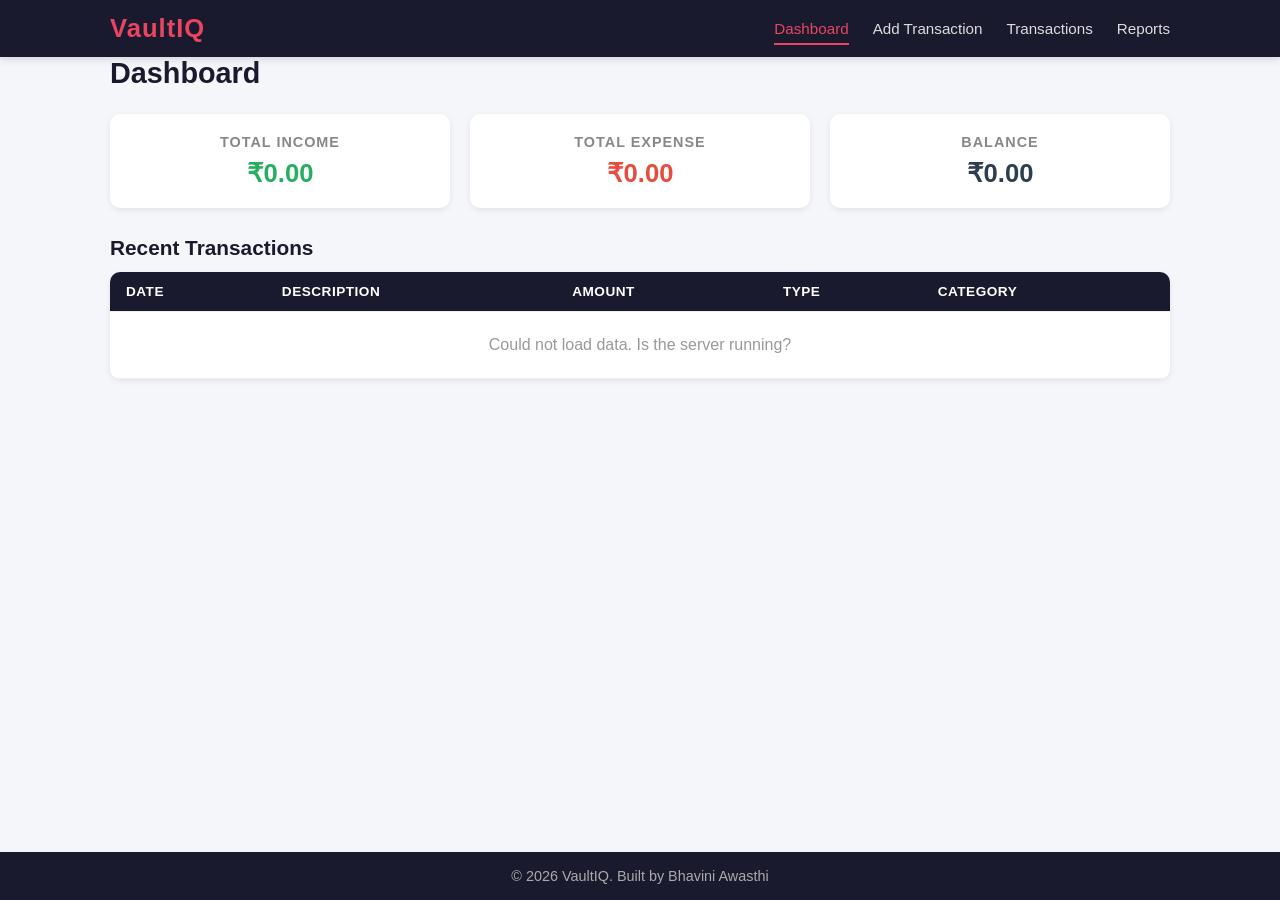
<file: target/classes/static/index.html>
<!DOCTYPE html>
<html lang="en">
<head>
    <meta charset="UTF-8">
    <meta name="viewport" content="width=device-width, initial-scale=1.0">
    <title>VaultIQ - Dashboard</title>
    <link rel="stylesheet" href="css/style.css">
</head>
<body>
    <nav class="navbar">
        <div class="container nav-container">
            <a href="index.html" class="logo">VaultIQ</a>
            <ul class="nav-links">
                <li><a href="index.html" class="active">Dashboard</a></li>
                <li><a href="add-transaction.html">Add Transaction</a></li>
                <li><a href="transactions.html">Transactions</a></li>
                <li><a href="reports.html">Reports</a></li>
            </ul>
        </div>
    </nav>

    <main class="container">
        <h1>Dashboard</h1>

        <div class="summary-cards">
            <div class="card card-income">
                <h3>Total Income</h3>
                <p id="totalIncome">₹0.00</p>
            </div>
            <div class="card card-expense">
                <h3>Total Expense</h3>
                <p id="totalExpense">₹0.00</p>
            </div>
            <div class="card card-balance">
                <h3>Balance</h3>
                <p id="balance">₹0.00</p>
            </div>
        </div>

        <section class="recent-transactions">
            <h2>Recent Transactions</h2>
            <table>
                <thead>
                    <tr>
                        <th>Date</th>
                        <th>Description</th>
                        <th>Amount</th>
                        <th>Type</th>
                        <th>Category</th>
                    </tr>
                </thead>
                <tbody id="recentTbody">
                    <tr><td colspan="5" class="text-center">No transactions yet.</td></tr>
                </tbody>
            </table>
        </section>
    </main>

    <footer>
        <div class="container">
            <p>&copy; 2026 VaultIQ. Built by Bhavini Awasthi</p>
        </div>
    </footer>

    <script src="js/app.js"></script>
    <script>loadDashboard();</script>
</body>
</html>
</file>
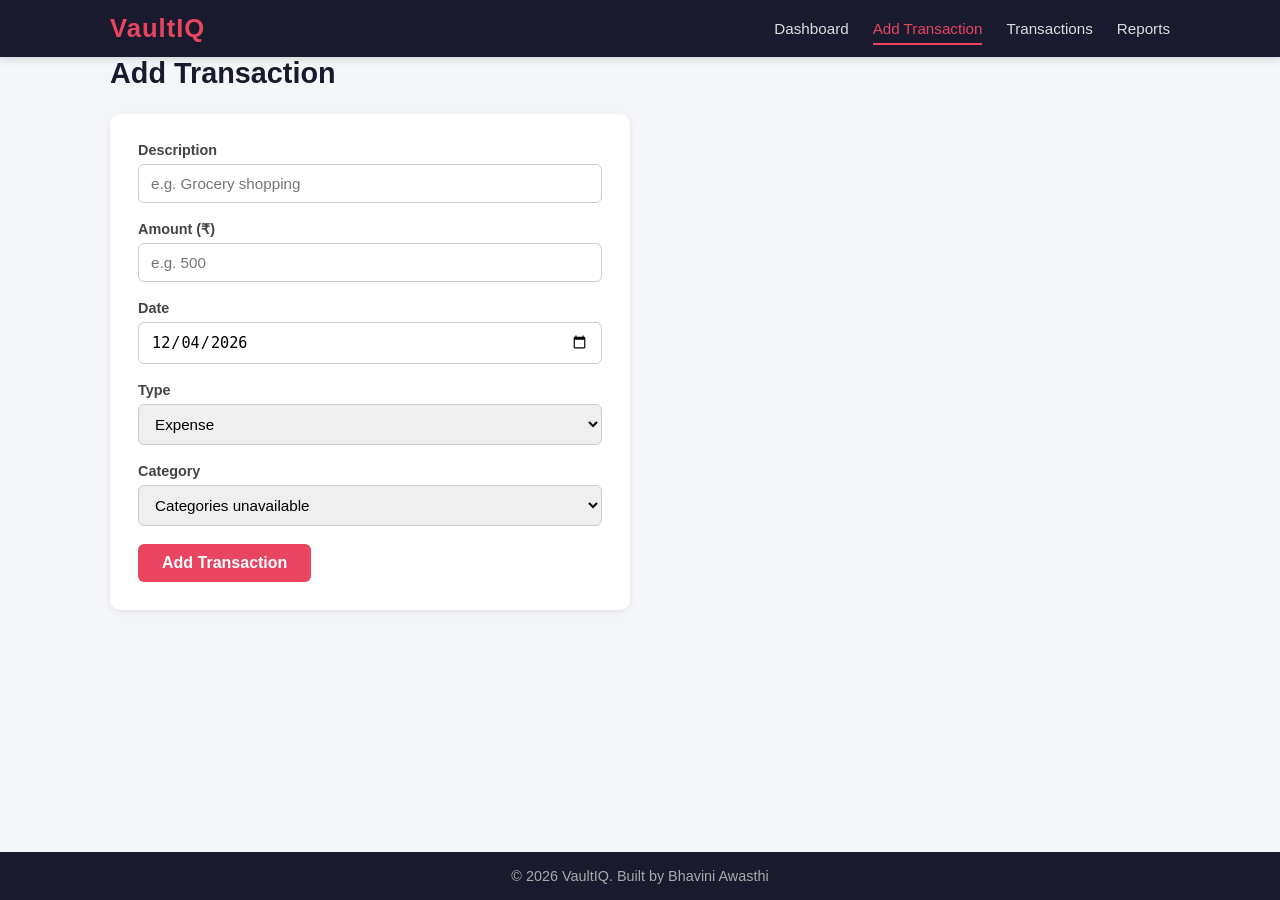
<file: target/classes/static/add-transaction.html>
<!DOCTYPE html>
<html lang="en">
<head>
    <meta charset="UTF-8">
    <meta name="viewport" content="width=device-width, initial-scale=1.0">
    <title>VaultIQ - Add Transaction</title>
    <link rel="stylesheet" href="css/style.css">
</head>
<body>
    <nav class="navbar">
        <div class="container nav-container">
            <a href="index.html" class="logo">VaultIQ</a>
            <ul class="nav-links">
                <li><a href="index.html">Dashboard</a></li>
                <li><a href="add-transaction.html" class="active">Add Transaction</a></li>
                <li><a href="transactions.html">Transactions</a></li>
                <li><a href="reports.html">Reports</a></li>
            </ul>
        </div>
    </nav>

    <main class="container">
        <h1>Add Transaction</h1>

        <form id="transactionForm" class="transaction-form">
            <div class="form-group">
                <label for="description">Description</label>
                <input type="text" id="description" name="description" required placeholder="e.g. Grocery shopping">
            </div>

            <div class="form-group">
                <label for="amount">Amount (₹)</label>
                <input type="number" id="amount" name="amount" step="0.01" min="0.01" required placeholder="e.g. 500">
            </div>

            <div class="form-group">
                <label for="date">Date</label>
                <input type="date" id="date" name="date" required>
            </div>

            <div class="form-group">
                <label for="type">Type</label>
                <select id="type" name="type" required>
                    <option value="EXPENSE">Expense</option>
                    <option value="INCOME">Income</option>
                </select>
            </div>

            <div class="form-group">
                <label for="category">Category</label>
                <select id="category" name="categoryId" required>
                    <option value="">-- Select Category --</option>
                </select>
            </div>

            <button type="submit" class="btn btn-primary">Add Transaction</button>
        </form>

        <div id="formMessage" class="form-message"></div>
    </main>

    <footer>
        <div class="container">
            <p>&copy; 2026 VaultIQ. Built by Bhavini Awasthi</p>
        </div>
    </footer>

    <script src="js/app.js"></script>
    <script>initAddTransaction();</script>
</body>
</html>
</file>
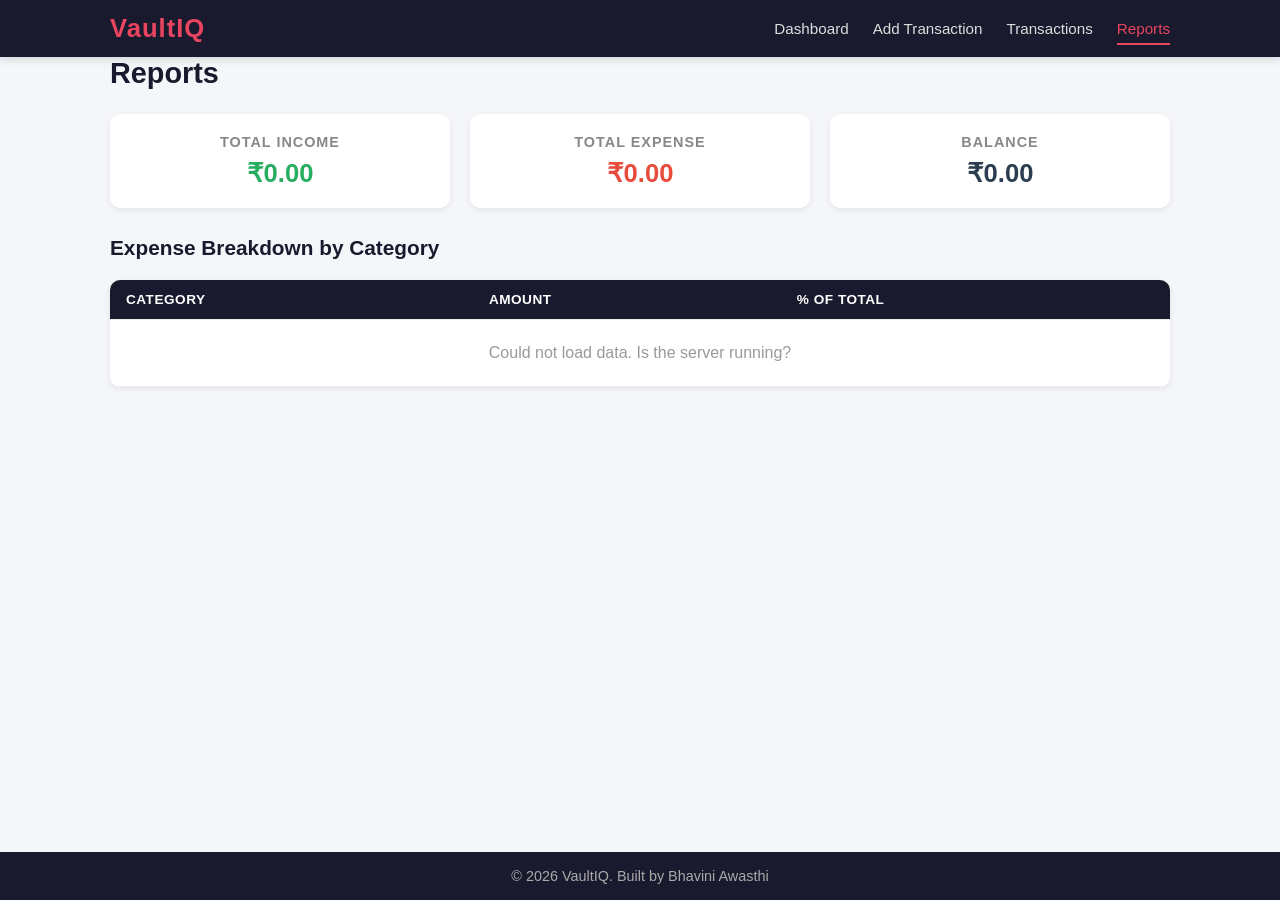
<file: target/classes/static/reports.html>
<!DOCTYPE html>
<html lang="en">
<head>
    <meta charset="UTF-8">
    <meta name="viewport" content="width=device-width, initial-scale=1.0">
    <title>VaultIQ - Reports</title>
    <link rel="stylesheet" href="css/style.css">
</head>
<body>
    <nav class="navbar">
        <div class="container nav-container">
            <a href="index.html" class="logo">VaultIQ</a>
            <ul class="nav-links">
                <li><a href="index.html">Dashboard</a></li>
                <li><a href="add-transaction.html">Add Transaction</a></li>
                <li><a href="transactions.html">Transactions</a></li>
                <li><a href="reports.html" class="active">Reports</a></li>
            </ul>
        </div>
    </nav>

    <main class="container">
        <h1>Reports</h1>

        <div class="summary-cards">
            <div class="card card-income">
                <h3>Total Income</h3>
                <p id="rptIncome">₹0.00</p>
            </div>
            <div class="card card-expense">
                <h3>Total Expense</h3>
                <p id="rptExpense">₹0.00</p>
            </div>
            <div class="card card-balance">
                <h3>Balance</h3>
                <p id="rptBalance">₹0.00</p>
            </div>
        </div>

        <section class="expense-breakdown">
            <h2>Expense Breakdown by Category</h2>
            <div id="chartContainer"></div>
            <table>
                <thead>
                    <tr>
                        <th>Category</th>
                        <th>Amount</th>
                        <th>% of Total</th>
                    </tr>
                </thead>
                <tbody id="breakdownTbody">
                    <tr><td colspan="3" class="text-center">No expense data.</td></tr>
                </tbody>
            </table>
        </section>
    </main>

    <footer>
        <div class="container">
            <p>&copy; 2026 VaultIQ. Built by Bhavini Awasthi</p>
        </div>
    </footer>

    <script src="js/app.js"></script>
    <script>loadReports();</script>
</body>
</html>
</file>
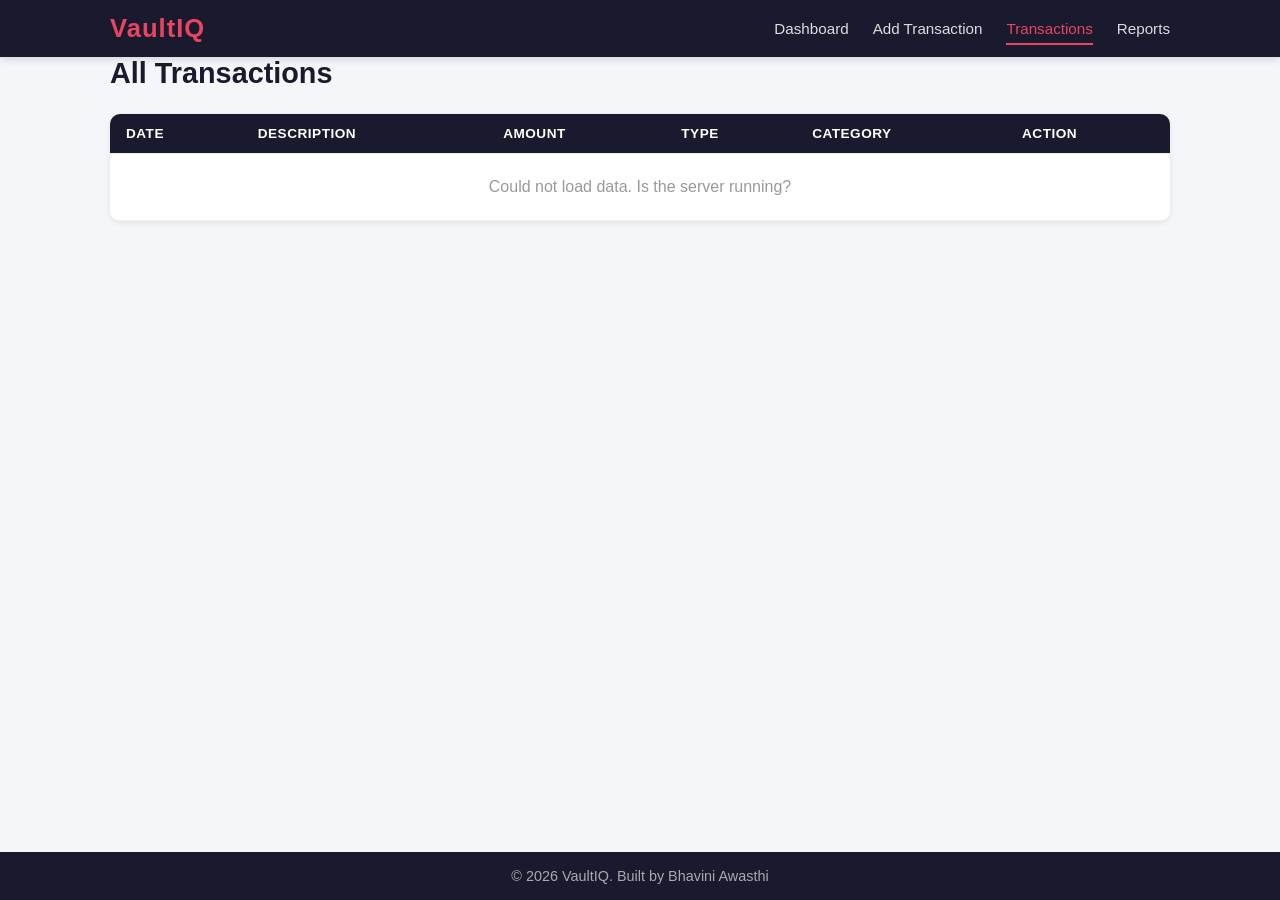
<file: target/classes/static/transactions.html>
<!DOCTYPE html>
<html lang="en">
<head>
    <meta charset="UTF-8">
    <meta name="viewport" content="width=device-width, initial-scale=1.0">
    <title>VaultIQ - Transactions</title>
    <link rel="stylesheet" href="css/style.css">
</head>
<body>
    <nav class="navbar">
        <div class="container nav-container">
            <a href="index.html" class="logo">VaultIQ</a>
            <ul class="nav-links">
                <li><a href="index.html">Dashboard</a></li>
                <li><a href="add-transaction.html">Add Transaction</a></li>
                <li><a href="transactions.html" class="active">Transactions</a></li>
                <li><a href="reports.html">Reports</a></li>
            </ul>
        </div>
    </nav>

    <main class="container">
        <h1>All Transactions</h1>

        <table>
            <thead>
                <tr>
                    <th>Date</th>
                    <th>Description</th>
                    <th>Amount</th>
                    <th>Type</th>
                    <th>Category</th>
                    <th>Action</th>
                </tr>
            </thead>
            <tbody id="transactionsTbody">
                <tr><td colspan="6" class="text-center">No transactions yet.</td></tr>
            </tbody>
        </table>
    </main>

    <footer>
        <div class="container">
            <p>&copy; 2026 VaultIQ. Built by Bhavini Awasthi</p>
        </div>
    </footer>

    <script src="js/app.js"></script>
    <script>loadTransactions();</script>
</body>
</html>
</file>
<file: target/classes/static/css/style.css>
* {
    margin: 0;
    padding: 0;
    box-sizing: border-box;
}

body {
    font-family: 'Segoe UI', Tahoma, Geneva, Verdana, sans-serif;
    background: #f4f6f9;
    color: #333;
    display: flex;
    flex-direction: column;
    min-height: 100vh;
}

.container {
    max-width: 1100px;
    margin: 0 auto;
    padding: 0 20px;
    width: 100%;
}

/* Navbar */
.navbar {
    background: #1a1a2e;
    padding: 14px 0;
    box-shadow: 0 2px 8px rgba(0,0,0,0.15);
}

.nav-container {
    display: flex;
    justify-content: space-between;
    align-items: center;
}

.logo {
    font-size: 1.6rem;
    font-weight: 700;
    color: #e94560;
    text-decoration: none;
    letter-spacing: 1px;
}

.nav-links {
    list-style: none;
    display: flex;
    gap: 24px;
}

.nav-links a {
    color: #ddd;
    text-decoration: none;
    font-weight: 500;
    font-size: 0.95rem;
    padding: 6px 0;
    transition: 0.2s;
}

.nav-links a:hover,
.nav-links a.active {
    color: #e94560;
    border-bottom: 2px solid #e94560;
}

/* Main */
main {
    flex: 1;
    padding: 32px 0;
}

h1 {
    font-size: 1.8rem;
    margin-bottom: 24px;
    color: #1a1a2e;
}

h2 {
    font-size: 1.3rem;
    margin: 24px 0 12px;
    color: #1a1a2e;
}

/* Summary Cards */
.summary-cards {
    display: flex;
    gap: 20px;
    margin-bottom: 28px;
    flex-wrap: wrap;
}

.card {
    flex: 1;
    min-width: 200px;
    background: #fff;
    border-radius: 10px;
    padding: 20px;
    box-shadow: 0 2px 6px rgba(0,0,0,0.08);
    text-align: center;
}

.card h3 {
    font-size: 0.9rem;
    text-transform: uppercase;
    letter-spacing: 1px;
    color: #888;
    margin-bottom: 8px;
}

.card p {
    font-size: 1.6rem;
    font-weight: 700;
}

.card-income p { color: #27ae60; }
.card-expense p { color: #e74c3c; }
.card-balance p { color: #2c3e50; }

/* Tables */
table {
    width: 100%;
    border-collapse: collapse;
    background: #fff;
    border-radius: 10px;
    overflow: hidden;
    box-shadow: 0 2px 6px rgba(0,0,0,0.08);
}

th, td {
    padding: 12px 16px;
    text-align: left;
    border-bottom: 1px solid #eee;
}

th {
    background: #1a1a2e;
    color: #fff;
    font-weight: 600;
    font-size: 0.85rem;
    text-transform: uppercase;
    letter-spacing: 0.5px;
}

tr:hover {
    background: #f8f9fa;
}

.text-center {
    text-align: center;
    color: #999;
    padding: 24px;
}

/* Badge */
.badge-income {
    background: #d4edda;
    color: #155724;
    padding: 3px 10px;
    border-radius: 12px;
    font-size: 0.8rem;
    font-weight: 600;
}

.badge-expense {
    background: #f8d7da;
    color: #721c24;
    padding: 3px 10px;
    border-radius: 12px;
    font-size: 0.8rem;
    font-weight: 600;
}

/* Form */
.transaction-form {
    background: #fff;
    padding: 28px;
    border-radius: 10px;
    box-shadow: 0 2px 6px rgba(0,0,0,0.08);
    max-width: 520px;
}

.form-group {
    margin-bottom: 18px;
}

.form-group label {
    display: block;
    font-weight: 600;
    margin-bottom: 6px;
    font-size: 0.9rem;
    color: #444;
}

.form-group input,
.form-group select {
    width: 100%;
    padding: 10px 12px;
    border: 1px solid #ccc;
    border-radius: 6px;
    font-size: 0.95rem;
    transition: 0.2s;
}

.form-group input:focus,
.form-group select:focus {
    border-color: #e94560;
    outline: none;
    box-shadow: 0 0 0 3px rgba(233,69,96,0.15);
}

.btn {
    padding: 10px 24px;
    border: none;
    border-radius: 6px;
    font-size: 1rem;
    font-weight: 600;
    cursor: pointer;
    transition: 0.2s;
}

.btn-primary {
    background: #e94560;
    color: #fff;
}

.btn-primary:hover {
    background: #d63850;
}

.btn-danger {
    background: #e74c3c;
    color: #fff;
    padding: 5px 14px;
    font-size: 0.8rem;
}

.btn-danger:hover {
    background: #c0392b;
}

.form-message {
    margin-top: 14px;
    padding: 10px 14px;
    border-radius: 6px;
    font-weight: 500;
}

.form-message.success {
    background: #d4edda;
    color: #155724;
}

.form-message.error {
    background: #f8d7da;
    color: #721c24;
}

/* Chart Bars */
#chartContainer {
    margin-bottom: 20px;
}

.chart-bar-row {
    display: flex;
    align-items: center;
    margin-bottom: 10px;
    gap: 10px;
}

.chart-bar-label {
    width: 140px;
    font-weight: 600;
    font-size: 0.85rem;
    text-align: right;
}

.chart-bar-track {
    flex: 1;
    height: 24px;
    background: #eee;
    border-radius: 12px;
    overflow: hidden;
}

.chart-bar-fill {
    height: 100%;
    background: #e94560;
    border-radius: 12px;
    transition: width 0.5s ease;
    display: flex;
    align-items: center;
    padding-left: 8px;
    font-size: 0.75rem;
    color: #fff;
    font-weight: 600;
    min-width: 30px;
}

/* Footer */
footer {
    background: #1a1a2e;
    color: #aaa;
    text-align: center;
    padding: 16px 0;
    font-size: 0.9rem;
    margin-top: auto;
}

footer p {
    margin: 0;
}

/* Responsive */
@media (max-width: 600px) {
    .nav-container {
        flex-direction: column;
        gap: 10px;
    }

    .summary-cards {
        flex-direction: column;
    }

    .transaction-form {
        max-width: 100%;
    }

    .chart-bar-row {
        flex-direction: column;
        align-items: stretch;
    }

    .chart-bar-label {
        text-align: left;
        width: auto;
    }
}
</file>
